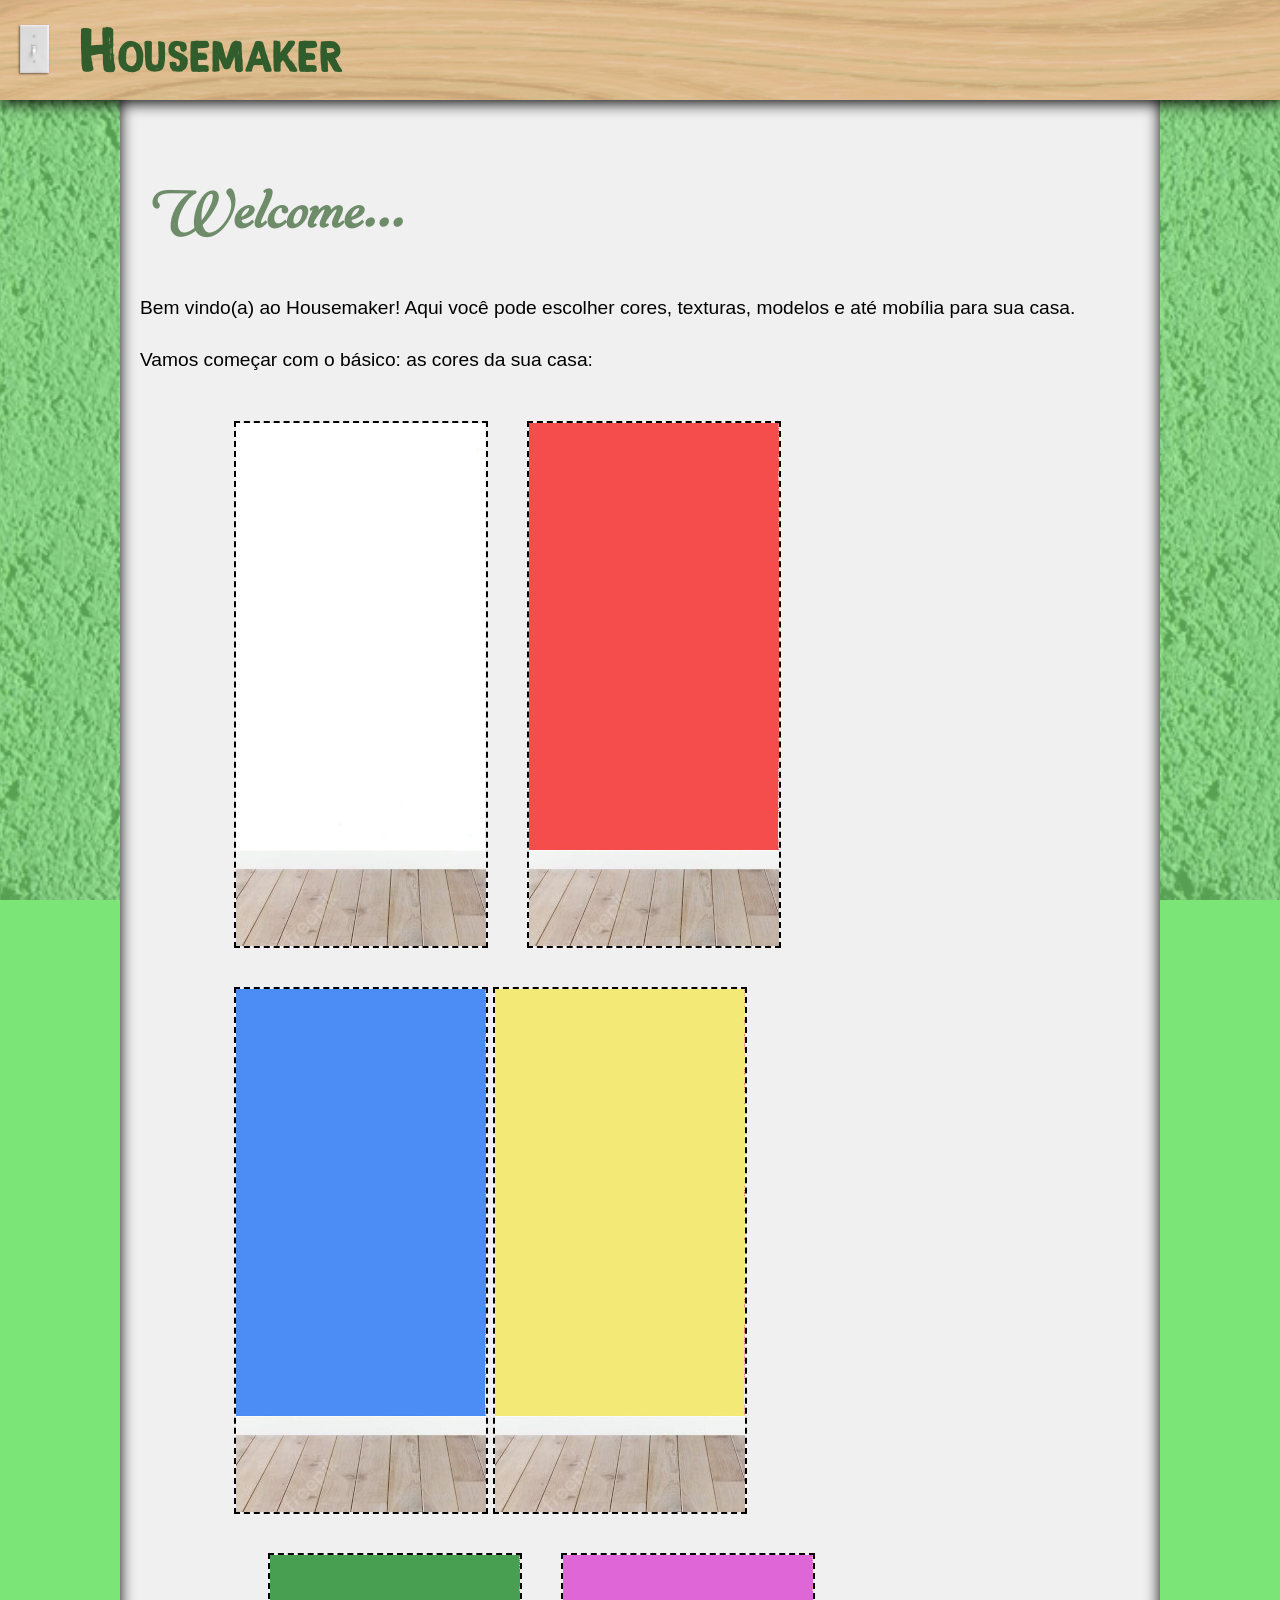
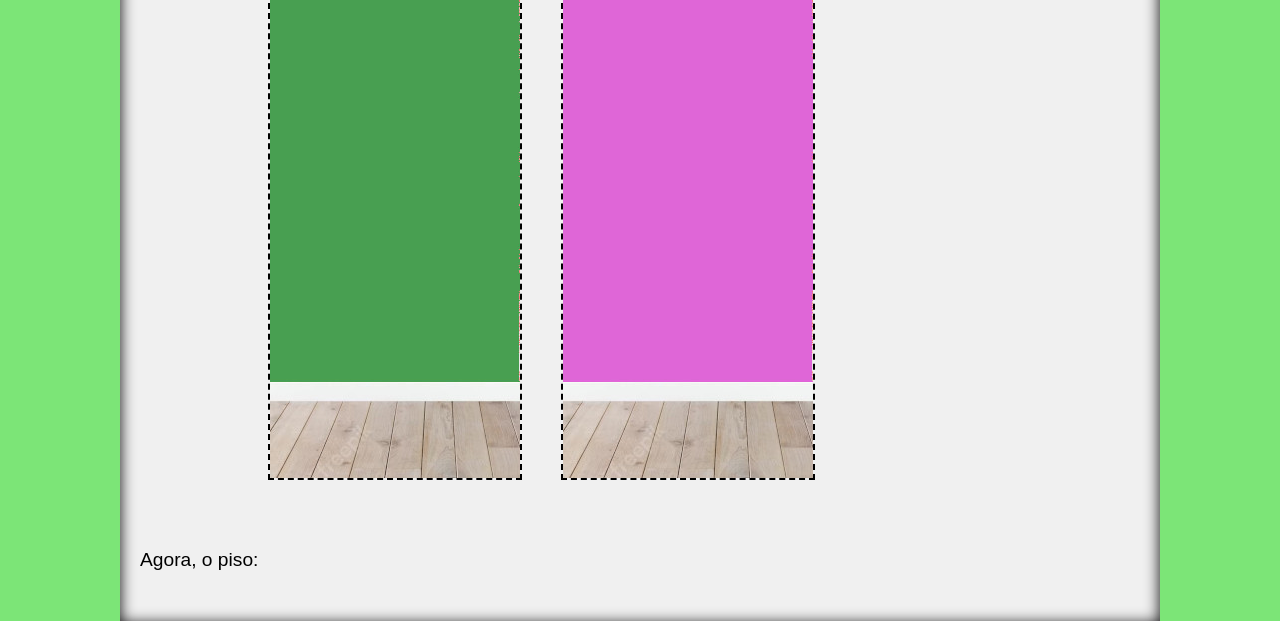
<file: index.html>
<!DOCTYPE html>
<html lang="pt-br">
<head>
    <meta charset="UTF-8">
    <meta http-equiv="X-UA-Compatible" content="IE=edge">
    <meta name="viewport" content="width=device-width, initial-scale=1.0">
    <link rel="stylesheet" href="style.css">
    <title>Monte sua casa</title>
</head>
<body>
    <header>
        <div>
            <img src="imagens/interruptor-p.png" alt="">
        </div>
        <h1>Housemaker</h1>
    </header>
    <main>
        <h1>Welcome...</h1>
        <p>Bem vindo(a) ao Housemaker! Aqui você pode escolher cores, texturas, modelos e até mobília para sua casa.</p>
        <section>
            <p>Vamos começar com o básico: as cores da sua casa:</p>
            <article>
                <img src="imagens/branco.jpg" alt="">
                <img src="imagens/red.jpg" alt="" class="meio">
                <img src="imagens/blue.jpg" alt="">
                <img src="imagens/yellow.jpg" alt="">
                <img src="imagens/green.jpg" alt="" class="meio">
                <img src="imagens/pink.jpg" alt="">
            </article>
        </section>
        <section>
            <p>Agora, o piso:</p>

        </section>
    </main>
    <footer>

    </footer>
</body>
</html>
</file>
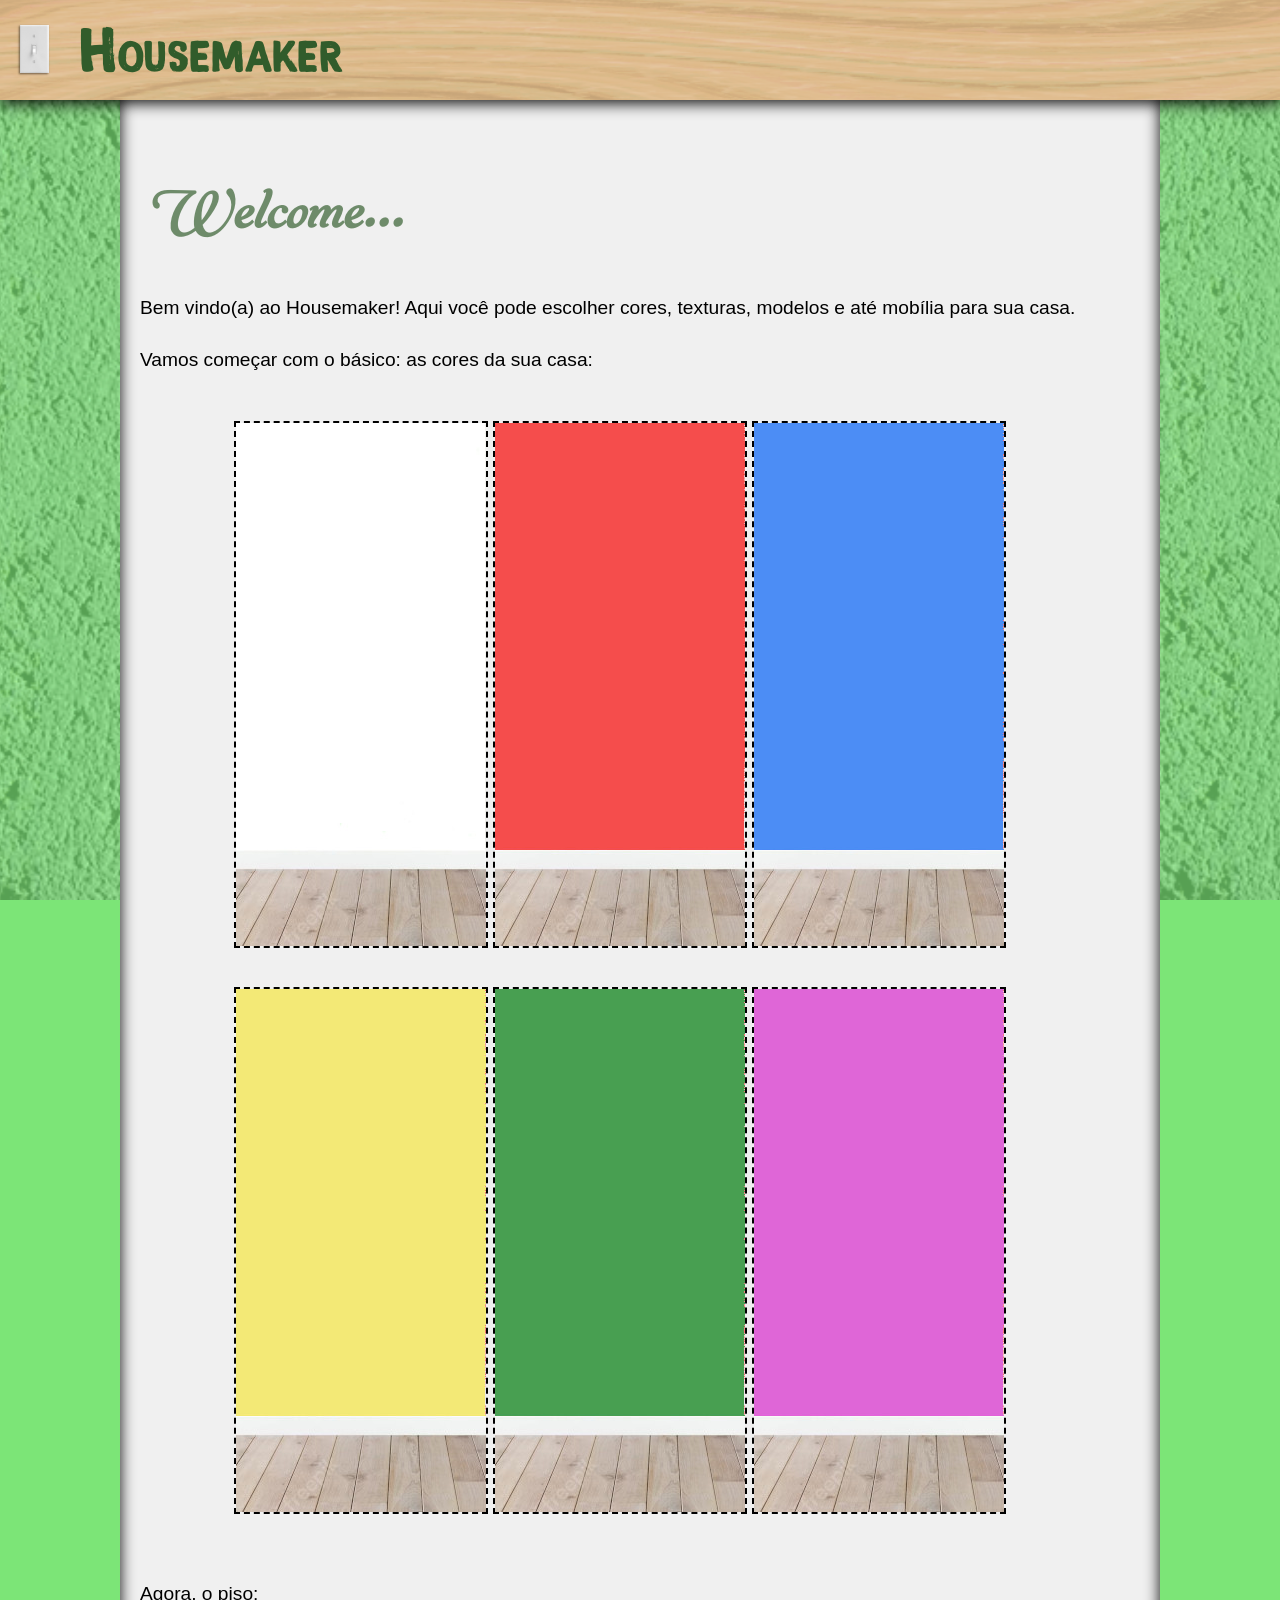
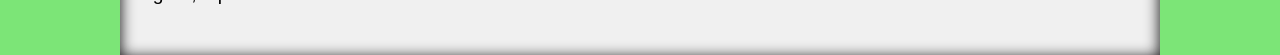
<file: casa.html>
<!DOCTYPE html>
<html lang="pt-br">
<head>
    <meta charset="UTF-8">
    <meta http-equiv="X-UA-Compatible" content="IE=edge">
    <meta name="viewport" content="width=device-width, initial-scale=1.0">
    <link rel="stylesheet" href="style.css">
    <title>Monte sua casa</title>
</head>
<body>
    <header>
        <div>
            <img src="imagens/interruptor-p.png" alt="">
        </div>
        <h1>Housemaker</h1>
    </header>
    <main>
        <h1>Welcome...</h1>
        <p>Bem vindo(a) ao Housemaker! Aqui você pode escolher cores, texturas, modelos e até mobília para sua casa.</p>
        <section>
            <p>Vamos começar com o básico: as cores da sua casa:</p>
            <article>
                <img src="imagens/branco.jpg" alt="">
                <img src="imagens/red.jpg" alt="">
                <img src="imagens/blue.jpg" alt="">
                <img src="imagens/yellow.jpg" alt="">
                <img src="imagens/green.jpg" alt="">
                <img src="imagens/pink.jpg" alt="">
            </article>
        </section>
        <section>
            <p>Agora, o piso:</p>

        </section>
    </main>
    <footer>

    </footer>
</body>
</html>
</file>
<file: style.css>
@charset "UTF-8";

@import url('https://fonts.googleapis.com/css2?family=Lilita+One&display=swap');

@font-face {
    font-family: 'brush';
    src: url(fontes/DK\ Magical\ Brush.otf) format(opentype);
}

@font-face {
    font-family: 'handw';
    src: url(fontes/WorldDiscovery_PERSONAL_USE_ONLY.otf) format(opentype);
}

* {
    padding: 0;
    margin: 0;
}

:root {
    --cor1: #deb887;
    --cor2: #7ce577;
    --cor3: #315c2b;
    --cor4: #274029;
    --cor5: #1f0318;
    --fonte1: 'Lilita One', cursive;
    --fonte2: 'brush';
    --fonte3: 'handw';
}

body {
    background-color: #7ce577;
    background-image: url(imagens/textura3.png);
    background-repeat: repeat-x;
    background-attachment: fixed;
    background-size: contain;
    background-position: center center;
}

header {
    height: 100px;
    background-color: #deb887;
    box-shadow: 0px 3px 15px;
    background-image: url(imagens/textura.png);
    background-size: cover;
    background-position: center center;
}

header > h1 {
    position: absolute;
    display: inline;
    color: var(--cor3);
    font-size: 4em;
    font-family: var(--fonte2);
    font-weight: normal;
    font-variant: small-caps;
    text-align: center;
    padding: 10px;
    max-width: 370px;
    top: 4px;
}

div {
    display: inline;
}

div > img {
    display: inline-block;
    margin: 20px;
    margin-top: 25px;
    margin-bottom: 0px;
    box-shadow: -1px 1px 2px 0px rgba(0, 0, 0, 0.5);
}

main {
    background-color: rgb(240, 240, 240);
    max-width: 1000px;
    min-width: 300px;
    padding: 20px;
    margin: auto;
    box-shadow: inset 0px 3px 15px black;
    font-family: sans-serif;
    font-size: 1.2em;
}

main > h1 {
    font-family: var(--fonte3);
    color: #315c2bad;
    text-indent: 30px;
    padding-top: 70px;
    padding-bottom: 50px;
}

p {
    margin-bottom: 30px;
    text-align: justify;
}

article {
    display: block;
    margin: auto;
    width: 63.5vw;
    margin-bottom: 30px;
    margin-top: 50px;
}

article > img {
    border: 2px dashed black;
    margin-bottom: 34px;
}

.meio {
    margin-left: 34px;
    margin-right: 34px;
}
</file>
